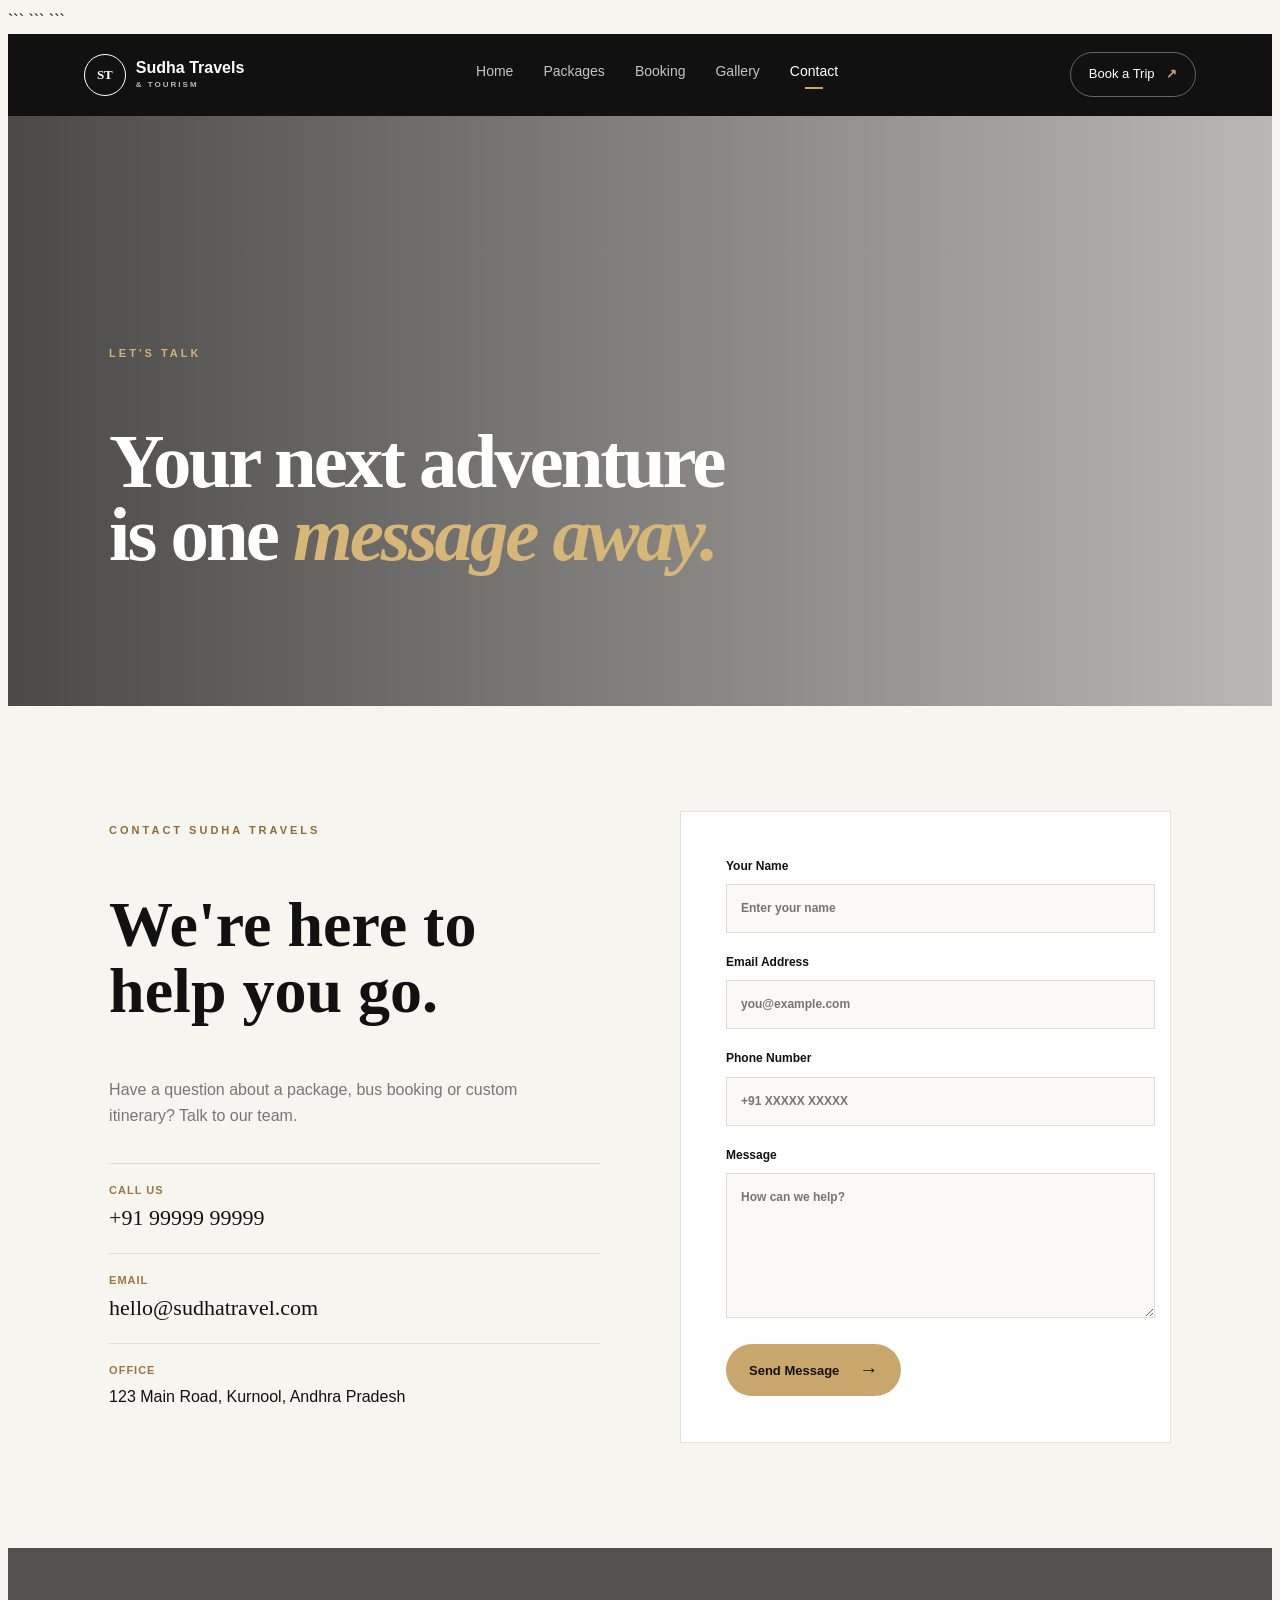
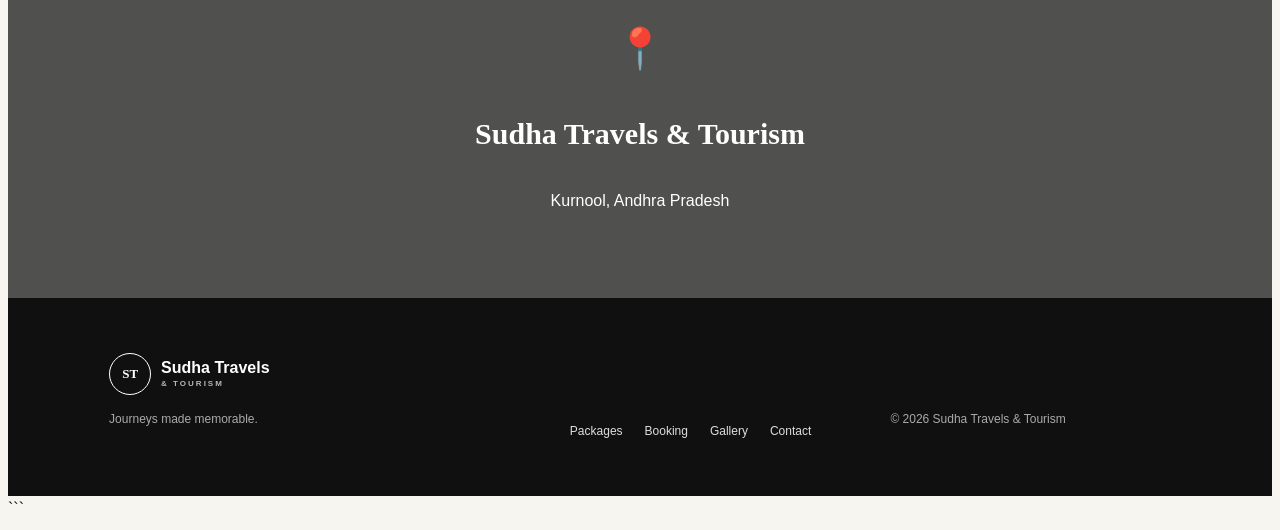
<file: contact.html>
<!DOCTYPE html>

<html lang="en">
<head>
    <meta charset="UTF-8">
    <meta name="viewport" content="width=device-width, initial-scale=1.0">

```
<title>Contact Us | Sudha Travels</title>

<link rel="preconnect" href="https://fonts.googleapis.com">
<link rel="preconnect" href="https://fonts.gstatic.com" crossorigin>

<link href="https://fonts..com/css2?family=DM+Sans:wght@400;500;600;700&family=Playfair+Display:wght@600;700;800&display=swap" rel="stylesheet">

<link rel="stylesheet" href="style.css">
```

</head>

<body>

```
<!-- Header -->
<header class="header inner-header">

    <a class="logo" href="index.html">
        <span>ST</span>

        <div>
            Sudha Travels
            <small>& Tourism</small>
        </div>
    </a>

    <button class="menu-toggle">☰</button>

    <nav class="nav">
        <a href="index.html">Home</a>
        <a href="packages.html">Packages</a>
        <a href="booking.html">Booking</a>
        <a href="gallery.html">Gallery</a>
        <a class="active" href="contact.html">Contact</a>
    </nav>

    <a class="nav-cta" href="booking.html">
        Book a Trip <b>↗</b>
    </a>

</header>


<!-- Main Content -->
<main>

    <!-- Hero Section -->
    <section class="page-hero compact">

        <div>

            <p class="eyebrow">
                LET'S TALK
            </p>

            <h1>
                Your next adventure
                <br>
                is one <em>message away.</em>
            </h1>

        </div>

    </section>


    <!-- Contact Section -->
    <section class="section contact-section">

        <div class="contact-grid">

            <!-- Contact Information -->
            <div class="contact-info reveal">

                <p class="eyebrow dark">
                    CONTACT SUDHA TRAVELS
                </p>

                <h2>
                    We're here to
                    <br>
                    <span>help you go.</span>
                </h2>

                <p class="contact-copy">
                    Have a question about a package, bus booking or
                    custom itinerary? Talk to our team.
                </p>


                <div class="contact-item">
                    <b>Call us</b>
                    <a href="tel:+919999999999">
                        +91 99999 99999
                    </a>
                </div>


                <div class="contact-item">
                    <b>Email</b>
                    <a href="mailto:hello@sudhatravel.com">
                        hello@sudhatravel.com
                    </a>
                </div>


                <div class="contact-item">
                    <b>Office</b>
                    <p>
                        123 Main Road, Kurnool, Andhra Pradesh
                    </p>
                </div>

            </div>


            <!-- Contact Form -->
            <form class="contact-form reveal" id="contactForm">

                <label>
                    Your Name

                    <input
                        required
                        name="name"
                        placeholder="Enter your name"
                    >
                </label>


                <label>
                    Email Address

                    <input
                        required
                        type="email"
                        name="email"
                        placeholder="you@example.com"
                    >
                </label>


                <label>
                    Phone Number

                    <input
                        name="phone"
                        type="tel"
                        placeholder="+91 XXXXX XXXXX"
                    >
                </label>


                <label>
                    Message

                    <textarea
                        required
                        name="message"
                        rows="6"
                        placeholder="How can we help?"
                    ></textarea>
                </label>


                <button
                    class="btn btn-primary"
                    type="submit"
                >
                    Send Message
                    <span>→</span>
                </button>

            </form>

        </div>

    </section>


    <!-- Location -->
    <section class="map-placeholder">

        <div>

            <span>📍</span>

            <h3>
                Sudha Travels & Tourism
            </h3>

            <p>
                Kurnool, Andhra Pradesh
            </p>

        </div>

    </section>

</main>


<!-- Footer -->
<footer class="footer">

    <div>

        <a class="logo light-logo" href="index.html">

            <span>ST</span>

            <div>
                Sudha Travels
                <small>& Tourism</small>
            </div>

        </a>

        <p>
            Journeys made memorable.
        </p>

    </div>


    <div class="footer-links">

        <a href="packages.html">Packages</a>
        <a href="booking.html">Booking</a>
        <a href="gallery.html">Gallery</a>
        <a href="contact.html">Contact</a>

    </div>


    <div>

        <p>
            © 2026 Sudha Travels & Tourism
        </p>

    </div>

</footer>


<!-- JavaScript -->
<script src="script.js"></script>
```

</body>
</html>
</file>
<file: style.css>
```css
* {
    box-sizing: border-box;
    margin: 0;
    padding: 0;
}

html {
    scroll-behavior: smooth;
}

body {
    font-family: 'DM Sans', sans-serif;
    color: #111;
    background: #f7f5f0;
    line-height: 1.6;
}

a {
    text-decoration: none;
    color: inherit;
}

/* ================= HEADER ================= */

.header {
    height: 82px;
    padding: 0 6%;
    display: flex;
    align-items: center;
    justify-content: space-between;
    position: absolute;
    top: 0;
    left: 0;
    right: 0;
    z-index: 20;
    color: #fff;
}

.inner-header {
    position: relative;
    background: #111;
    color: #fff;
}

.logo {
    display: flex;
    align-items: center;
    gap: 10px;
    font-weight: 700;
    font-size: 16px;
    line-height: 1.05;
}

.logo > span {
    width: 40px;
    height: 40px;
    border: 1px solid currentColor;
    border-radius: 50%;
    display: grid;
    place-items: center;
    font-family: 'Playfair Display';
    font-size: 13px;
}

.logo small {
    display: block;
    font-size: 8px;
    letter-spacing: 2px;
    text-transform: uppercase;
    opacity: .7;
    margin-top: 4px;
}

.nav {
    display: flex;
    gap: 30px;
    font-size: 14px;
}

.nav a {
    opacity: .75;
    transition: .25s;
}

.nav a:hover,
.nav a.active {
    opacity: 1;
}

.nav a.active::after {
    content: '';
    display: block;
    width: 18px;
    height: 2px;
    background: #c8a56a;
    margin: 5px auto 0;
}

.nav-cta {
    padding: 11px 18px;
    border: 1px solid rgba(255,255,255,.35);
    border-radius: 50px;
    font-size: 13px;
}

.nav-cta b {
    color: #c8a56a;
    margin-left: 8px;
}

.menu-toggle {
    display: none;
    background: none;
    border: 0;
    color: inherit;
    font-size: 25px;
}

/* ================= HERO ================= */

.hero {
    height: 92vh;
    min-height: 680px;
    background: url('https://images.unsplash.com/photo-1500534623283-312aade485b7?auto=format&fit=crop&w=2200&q=90') center/cover;
    position: relative;
    color: #fff;
    display: flex;
    align-items: center;
    padding: 0 9%;
}

.hero-overlay {
    position: absolute;
    inset: 0;
    background:
        linear-gradient(90deg, rgba(0,0,0,.72), rgba(0,0,0,.15)),
        linear-gradient(0deg, rgba(0,0,0,.4), transparent);
}

.hero-content {
    position: relative;
    z-index: 2;
    max-width: 650px;
}

.eyebrow {
    font-size: 11px;
    letter-spacing: 3px;
    font-weight: 700;
    margin-bottom: 18px;
    color: #d4b276;
}

.eyebrow.dark {
    color: #8d6c38;
}

.hero h1,
.page-hero h1 {
    font-family: 'Playfair Display', serif;
    font-size: clamp(58px, 7vw, 100px);
    line-height: .95;
    letter-spacing: -3px;
}

.hero h1 em,
.page-hero h1 em,
h2 em {
    color: #d7b777;
    font-style: italic;
}

.hero-text {
    max-width: 500px;
    margin: 25px 0;
    font-size: 17px;
    color: #eee;
}

.hero-actions {
    display: flex;
    gap: 12px;
}

.btn {
    display: inline-flex;
    align-items: center;
    justify-content: center;
    gap: 20px;
    padding: 15px 23px;
    border-radius: 50px;
    border: 0;
    font-weight: 700;
    font-size: 13px;
    cursor: pointer;
}

.btn-primary {
    background: #c9a66b;
    color: #15120d;
}

.btn-primary span {
    font-size: 19px;
}

.btn-glass {
    border: 1px solid rgba(255,255,255,.45);
    color: #fff;
    background: rgba(255,255,255,.08);
    backdrop-filter: blur(8px);
}

.hero-stats {
    position: absolute;
    z-index: 2;
    bottom: 0;
    right: 7%;
    display: flex;
    color: #fff;
}

.hero-stats div {
    padding: 22px 35px;
    border-left: 1px solid rgba(255,255,255,.25);
}

.hero-stats strong {
    display: block;
    font-family: 'Playfair Display';
    font-size: 30px;
}

.hero-stats span {
    font-size: 11px;
    color: #ccc;
}

/* ================= COMMON SECTIONS ================= */

.section {
    padding: 105px 8%;
}

.intro {
    background: #f7f5f0;
}

.section-head {
    display: flex;
    justify-content: space-between;
    align-items: end;
    gap: 40px;
    margin-bottom: 50px;
}

.section-head h2,
.contact-info h2 {
    font-family: 'Playfair Display';
    font-size: clamp(42px, 5vw, 66px);
    line-height: 1.03;
}

.section-head > p {
    max-width: 370px;
    color: #6c6963;
}

/* ================= FEATURE CARDS ================= */

.feature-grid {
    display: grid;
    grid-template-columns: repeat(3, 1fr);
    gap: 20px;
}

.feature-card {
    padding: 35px;
    background: #fff;
    border: 1px solid #e9e4da;
}

.feature-card i {
    font-size: 30px;
    color: #b28a4d;
    font-style: normal;
}

.feature-card h3 {
    font-family: 'Playfair Display';
    font-size: 25px;
    margin: 25px 0 10px;
}

.feature-card p {
    color: #777;
}

/* ================= DARK SECTION ================= */

.dark-section {
    background: #151515;
    color: #fff;
}

.light .eyebrow {
    color: #c9a66b;
}

.text-link {
    font-size: 13px;
    border-bottom: 1px solid #555;
    padding-bottom: 8px;
}

/* ================= DESTINATIONS ================= */

.destination-grid {
    display: grid;
    grid-template-columns: 1.35fr 1fr 1fr;
    gap: 18px;
}

.destination {
    height: 430px;
    position: relative;
    overflow: hidden;
    color: #fff;
}

.destination.large {
    height: 500px;
}

.destination img {
    width: 100%;
    height: 100%;
    object-fit: cover;
    transition: .6s;
}

.destination:hover img {
    transform: scale(1.06);
}

.destination::after {
    content: '';
    position: absolute;
    inset: 0;
    background: linear-gradient(
        0deg,
        rgba(0,0,0,.75),
        transparent 60%
    );
}

.destination div {
    position: absolute;
    z-index: 2;
    bottom: 27px;
    left: 28px;
}

.destination span {
    font-size: 11px;
    color: #d7b777;
}

.destination h3 {
    font-family: 'Playfair Display';
    font-size: 35px;
}

.destination p {
    font-size: 12px;
    color: #ddd;
}

/* ================= BANNER ================= */

.banner-section {
    min-height: 520px;
    background:
        linear-gradient(90deg, rgba(0,0,0,.68), rgba(0,0,0,.1)),
        url('https://images.unsplash.com/photo-1501785888041-af3ef285b470?auto=format&fit=crop&w=2000&q=85')
        center/cover;
    color: #fff;
    display: flex;
    align-items: center;
}

.banner-copy h2 {
    font-family: 'Playfair Display';
    font-size: 70px;
    line-height: 1;
    margin-bottom: 30px;
}

/* ================= FOOTER ================= */

.footer {
    background: #101010;
    color: #aaa;
    padding: 55px 8%;
    display: grid;
    grid-template-columns: 1.5fr 1fr 1fr;
    gap: 40px;
    align-items: end;
    font-size: 12px;
}

.light-logo {
    color: #fff;
}

.footer p {
    margin-top: 15px;
}

.footer-links {
    display: flex;
    gap: 22px;
    flex-wrap: wrap;
    color: #ddd;
}

/* ================= PAGE HERO ================= */

.page-hero {
    min-height: 460px;
    background:
        linear-gradient(90deg, rgba(0,0,0,.7), rgba(0,0,0,.25)),
        url('https://images.unsplash.com/photo-1476514525535-07fb3b4ae5f1?auto=format&fit=crop&w=2200&q=85')
        center/cover;
    color: #fff;
    padding: 130px 8% 70px;
    display: flex;
    align-items: end;
}

.page-hero.compact {
    min-height: 390px;
}

.page-hero > div {
    max-width: 850px;
}

.page-hero h1 {
    font-size: clamp(52px, 6vw, 82px);
}

.page-hero p:not(.eyebrow) {
    margin-top: 20px;
    max-width: 550px;
    color: #ddd;
}

/* ================= FILTERS ================= */

.filter-row {
    display: flex;
    gap: 10px;
    margin-bottom: 35px;
}

.filter {
    border: 1px solid #ddd;
    background: transparent;
    border-radius: 30px;
    padding: 10px 20px;
    cursor: pointer;
}

.filter.active,
.filter:hover {
    background: #151515;
    color: #fff;
}

/* ================= PACKAGES ================= */

.package-grid {
    display: grid;
    grid-template-columns: repeat(3, 1fr);
    gap: 22px;
}

.package-card {
    background: #fff;
    border: 1px solid #e7e2d9;
    overflow: hidden;
}

.package-card img {
    width: 100%;
    height: 240px;
    object-fit: cover;
}

.package-body {
    padding: 24px;
}

.tag {
    font-size: 10px;
    letter-spacing: 2px;
    color: #9c783e;
    font-weight: 700;
}

.package-body h3 {
    font-family: 'Playfair Display';
    font-size: 27px;
    margin: 7px 0;
}

.package-body p {
    font-size: 13px;
    color: #777;
    min-height: 42px;
}

.price-row {
    border-top: 1px solid #eee;
    margin-top: 20px;
    padding-top: 17px;
    display: flex;
    justify-content: space-between;
    align-items: center;
}

.price-row strong {
    font-family: 'Playfair Display';
    font-size: 22px;
}

.price-row a {
    font-size: 13px;
    font-weight: 700;
}

/* ================= BOOKING ================= */

.booking-wrap {
    display: grid;
    grid-template-columns: 1.5fr .8fr;
    gap: 50px;
    max-width: 1150px;
    margin: auto;
}

.booking-form,
.contact-form {
    background: #fff;
    padding: 45px;
    border: 1px solid #e6e0d6;
}

.form-heading {
    display: flex;
    gap: 20px;
    margin-bottom: 30px;
}

.form-heading > span {
    color: #b08a50;
    font-weight: 700;
}

.form-heading h2 {
    font-family: 'Playfair Display';
    font-size: 34px;
}

.form-heading p {
    color: #888;
    font-size: 13px;
}

.form-grid {
    display: grid;
    grid-template-columns: 1fr 1fr;
    gap: 18px;
}

label {
    display: block;
    font-size: 12px;
    font-weight: 700;
    margin-bottom: 20px;
}

input,
select,
textarea {
    font: inherit;
    width: 100%;
    border: 1px solid #ddd;
    background: #faf9f6;
    padding: 14px;
    margin-top: 8px;
    outline: none;
}

input:focus,
select:focus,
textarea:focus {
    border-color: #c9a66b;
}

.submit-btn {
    margin-top: 5px;
}

.form-note {
    font-size: 11px;
    color: #888;
    margin-top: 14px;
}

/* ================= BOOKING SIDE ================= */

.booking-side {
    background: #151515;
    color: #fff;
}

.booking-side img {
    width: 100%;
    height: 280px;
    object-fit: cover;
}

.booking-side > div {
    padding: 30px;
}

.booking-side h3 {
    font-family: 'Playfair Display';
    font-size: 29px;
    line-height: 1.15;
    margin: 10px 0 20px;
}

.booking-side li {
    list-style: none;
    padding: 7px 0;
    color: #ccc;
    font-size: 13px;
}

/* ================= GALLERY ================= */

.gallery-grid {
    display: grid;
    grid-template-columns: repeat(4, 1fr);
    grid-auto-rows: 220px;
    gap: 14px;
}

.gallery-grid img {
    width: 100%;
    height: 100%;
    object-fit: cover;
    cursor: pointer;
    transition: .35s;
}

.gallery-grid img:hover {
    transform: scale(.98);
    filter: brightness(.8);
}

.g-tall {
    grid-row: span 2;
}

.g-wide {
    grid-column: span 2;
}

/* ================= CONTACT ================= */

.contact-section {
    background: #f7f5f0;
}

.contact-grid {
    max-width: 1100px;
    margin: auto;
    display: grid;
    grid-template-columns: 1fr 1fr;
    gap: 80px;
}

.contact-copy {
    color: #777;
    max-width: 420px;
    margin: 20px 0 35px;
}

.contact-item {
    border-top: 1px solid #ddd;
    padding: 18px 0;
}

.contact-item b {
    display: block;
    font-size: 11px;
    letter-spacing: 1px;
    text-transform: uppercase;
    color: #9b773f;
}

.contact-item a {
    font-family: 'Playfair Display';
    font-size: 22px;
}

.contact-item p {
    margin-top: 4px;
}

/* ================= MAP ================= */

.map-placeholder {
    height: 350px;
    background:
        linear-gradient(rgba(25,25,25,.75), rgba(25,25,25,.75)),
        url('https://images.unsplash.com/photo-1519501025264-65ba15a82390?auto=format&fit=crop&w=1800&q=80')
        center/cover;
    display: grid;
    place-items: center;
    text-align: center;
    color: #fff;
}

.map-placeholder span {
    font-size: 40px;
}

.map-placeholder h3 {
    font-family: 'Playfair Display';
    font-size: 30px;
}

/* ================= ANIMATION ================= */

.reveal {
    animation: rise .7s both;
}

.package-card:nth-child(2) {
    animation-delay: .08s;
}

.package-card:nth-child(3) {
    animation-delay: .16s;
}

@keyframes rise {
    from {
        opacity: 0;
        transform: translateY(20px);
    }

    to {
        opacity: 1;
        transform: none;
    }
}

/* ================= TABLET ================= */

@media (max-width: 900px) {

    .nav,
    .nav-cta {
        display: none;
    }

    .menu-toggle {
        display: block;
    }

    .header {
        height: 70px;
    }

    .nav.open {
        display: flex;
        position: absolute;
        top: 70px;
        left: 0;
        right: 0;
        background: #111;
        flex-direction: column;
        padding: 25px 8%;
        gap: 18px;
    }

    .nav.open + .nav-cta {
        display: block;
        position: absolute;
        top: 330px;
        left: 8%;
    }

    .hero {
        min-height: 720px;
        padding: 0 8%;
    }

    .hero-stats {
        display: none;
    }

    .feature-grid,
    .package-grid,
    .destination-grid,
    .booking-wrap,
    .contact-grid {
        grid-template-columns: 1fr;
    }

    .section {
        padding: 75px 6%;
    }

    .section-head {
        display: block;
    }

    .section-head > p {
        margin-top: 20px;
    }

    .destination,
    .destination.large {
        height: 380px;
    }

    .gallery-grid {
        grid-template-columns: 1fr 1fr;
        grid-auto-rows: 180px;
    }

    .g-tall {
        grid-row: span 2;
    }

    .g-wide {
        grid-column: span 2;
    }

    .footer {
        grid-template-columns: 1fr;
    }

    .page-hero {
        padding-left: 6%;
        padding-right: 6%;
    }

    .form-grid {
        grid-template-columns: 1fr;
    }

    .banner-copy h2 {
        font-size: 52px;
    }

    .booking-side {
        display: none;
    }
}

/* ================= MOBILE ================= */

@media (max-width: 520px) {

    .hero h1 {
        font-size: 58px;
    }

    .hero-text {
        font-size: 15px;
    }

    .hero-actions {
        flex-direction: column;
        align-items: flex-start;
    }

    .gallery-grid {
        grid-template-columns: 1fr;
    }

    .g-wide {
        grid-column: span 1;
    }

    .g-tall {
        grid-row: span 1;
    }

    .booking-form,
    .contact-form {
        padding: 28px 20px;
    }

    .page-hero h1 {
        font-size: 50px;
    }
}
/* ================= JOURNEY MADE FOR YOU ================= */

.journey-section {
    background: #f7f5f0;
}

.journey-wrap {
    max-width: 1200px;
    margin: auto;
    display: grid;
    grid-template-columns: 1fr 1fr;
    gap: 70px;
    align-items: center;
}

.journey-content h2 {
    font-family: 'Playfair Display', serif;
    font-size: clamp(45px, 5vw, 68px);
    line-height: 1.05;
    margin: 10px 0 25px;
}

.journey-content h2 em {
    color: #c8a56a;
    font-style: italic;
}

.journey-text {
    max-width: 520px;
    color: #777;
    font-size: 16px;
    margin-bottom: 35px;
}

.journey-points {
    margin-bottom: 35px;
}

.journey-points > div {
    display: flex;
    gap: 20px;
    padding: 18px 0;
    border-top: 1px solid #ddd;
}

.journey-points span {
    font-family: 'Playfair Display', serif;
    color: #b28a4d;
    font-size: 18px;
}

.journey-points h3 {
    font-family: 'Playfair Display', serif;
    font-size: 22px;
    margin-bottom: 5px;
}

.journey-points p {
    color: #777;
    font-size: 13px;
}


/* ================= YOUR PHOTO ================= */

.journey-photo {
    height: 600px;
    position: relative;
    overflow: hidden;
}

.journey-photo img {
    width: 100%;
    height: 100%;
    object-fit: cover;
    display: block;
    transition: transform .6s ease;
}

.journey-photo:hover img {
    transform: scale(1.04);
}

.photo-caption {
    position: absolute;
    left: 0;
    right: 0;
    bottom: 0;
    padding: 35px;
    color: #fff;
    background: linear-gradient(
        transparent,
        rgba(0,0,0,.8)
    );
}

.photo-caption span {
    font-size: 10px;
    letter-spacing: 2px;
    color: #d7b777;
}

.photo-caption h3 {
    font-family: 'Playfair Display', serif;
    font-size: 32px;
    margin-top: 8px;
}


/* ================= MOBILE ================= */

@media (max-width: 900px) {

    .journey-wrap {
        grid-template-columns: 1fr;
        gap: 40px;
    }

    .journey-photo {
        height: 500px;
    }

}

@media (max-width: 520px) {

    .journey-photo {
        height: 400px;
    }

    .journey-content h2 {
        font-size: 45px;
    }

    .photo-caption h3 {
        font-size: 26px;
    }

}
</file>
